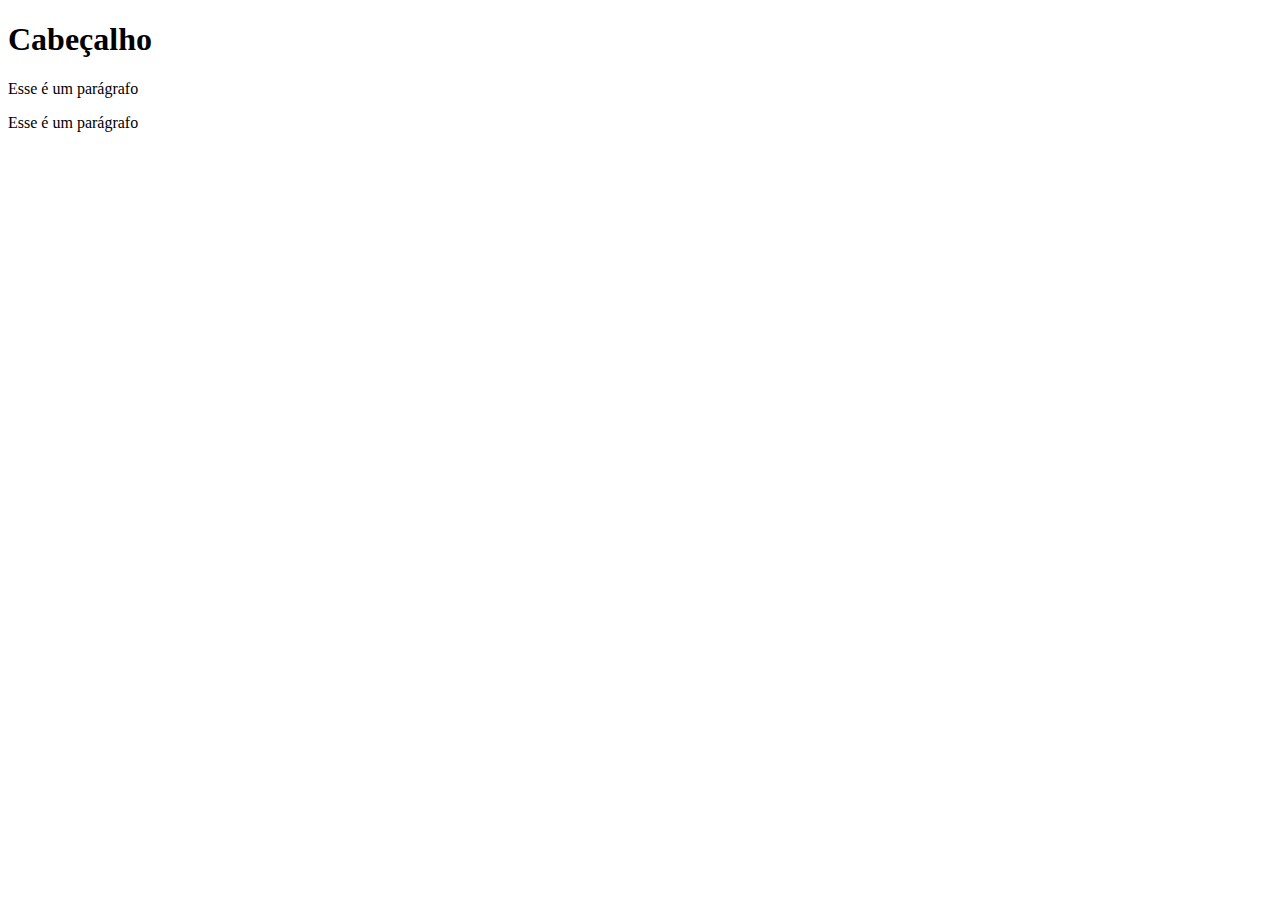
<file: HTML5/EstruturaBasica/index.html>
<!DOCTYPE html>
<html>
    <head>
        <meta charset="UTF-8">
        <title>Título da Página</title>
    </head>
    <body>
        <h1>Cabeçalho</h1>
        <p>Esse é um parágrafo</p>
        <p>Esse é um parágrafo</p>
    </body>
</html>
</file>
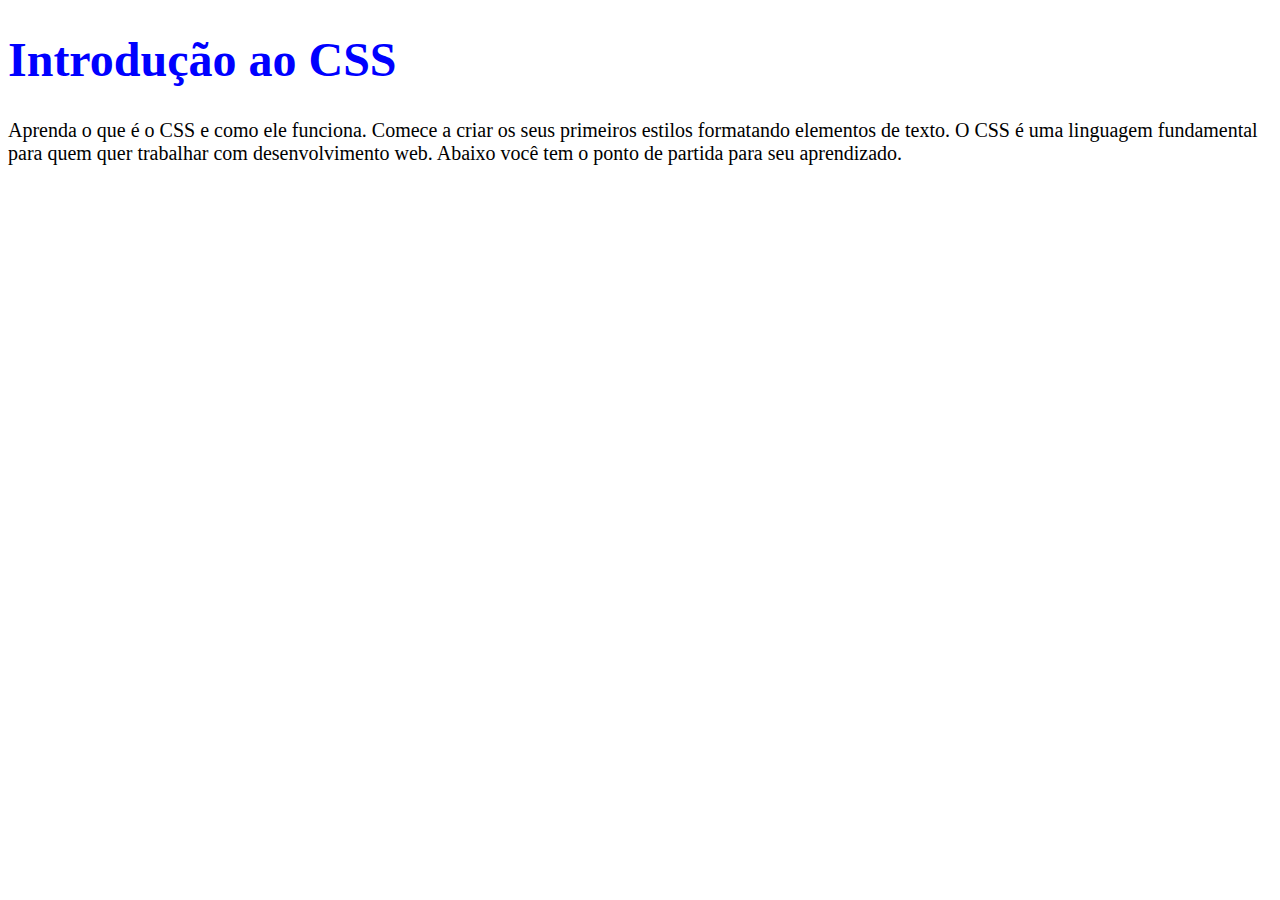
<file: HTML5/IntroducaoCSS/index.html>
<!DOCTYPE html>
<html>
    <head>
        <meta charset="UTF-8">
        <title>Estrutura CSS</title>
        <style>
            h1 {
                font-size: 48px;
                color: blue;
            }

            p {
                font-size: 20px;
            }

            a {
                font-size: 20px;
                color: white;
                background-color: blue;
            }
        </style>
    </head>
    <body>
        <h1>Introdução ao CSS</h1>
        <p>Aprenda o que é o CSS e como ele funciona. Comece a criar os seus primeiros estilos
            formatando elementos de texto. O CSS é uma linguagem fundamental para quem quer trabalhar
            com desenvolvimento web. Abaixo você tem o ponto de partida para seu aprendizado.
        </p>
        <a href="https://www.devmidia.com.br/css" />
    </body>
</html>
</file>
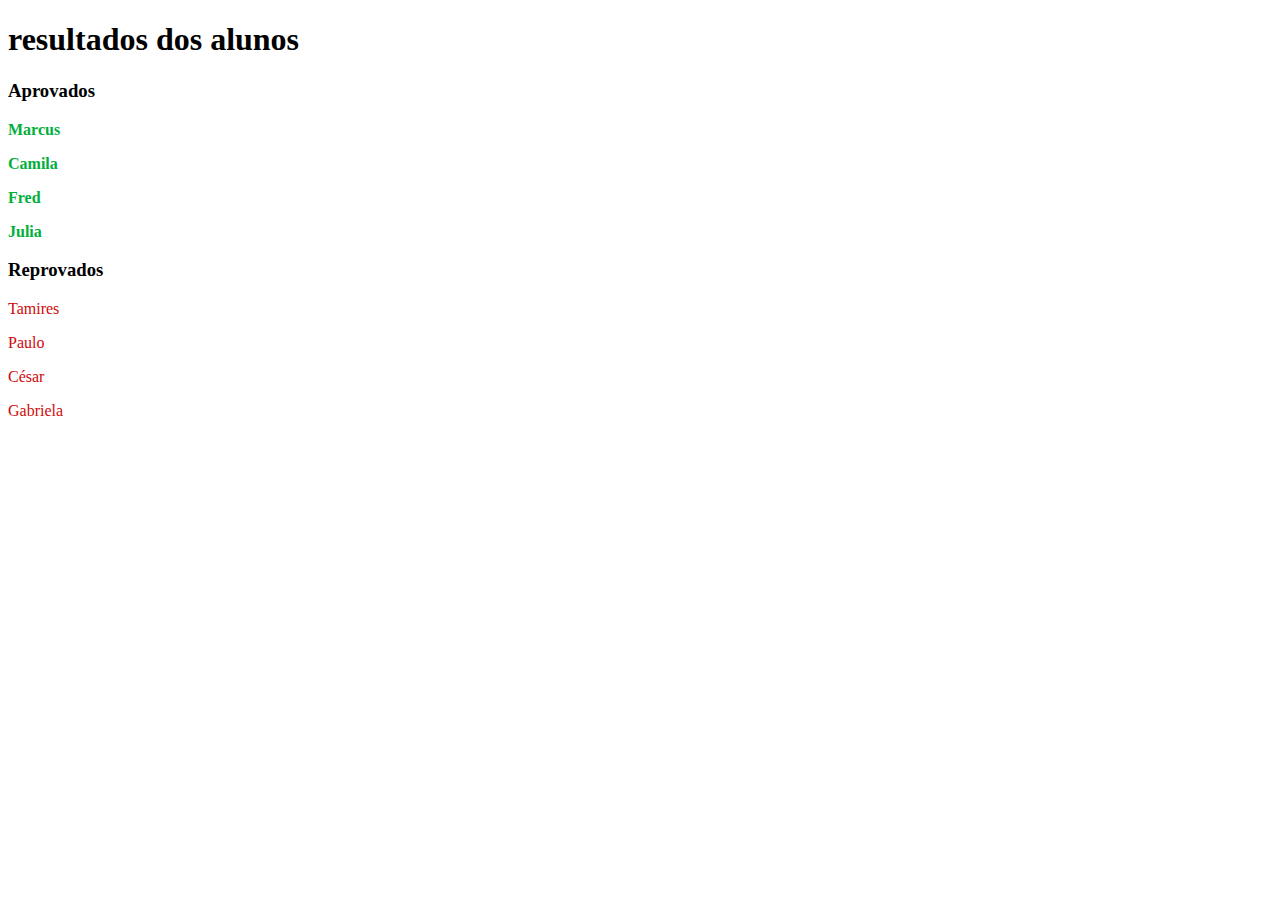
<file: HTML5/MetaTags/index.html>
<!DOCTYPE html>
<html>
    <head>
        <title>Resultados dos alunos</title>
        <meta name="description" content="Lista de aprovação" />
        <meta charset="UTF-8" />
        <meta name="robots" content="noindex" />
        <meta name="viewport" content="width=device-width, initial-scale=1.0">
        <style>
            b {color:#02af3b;}
            p {color: #ce0909;}
        </style>
    </head>
    <body>
        <h1>resultados dos alunos</h1>

        <h3>Aprovados</h3>
        <div>
            <p><b>Marcus</b></p>
            <p><b>Camila</b></p>
            <p><b>Fred</b></p>
            <p><b>Julia</b></p>
        </div>
        <h3>Reprovados</h3>
        <div>
            <p>Tamires</p>
            <p>Paulo</p>
            <p>César</p>
            <p>Gabriela</p>
        </div>
    </body>
</html>
</file>
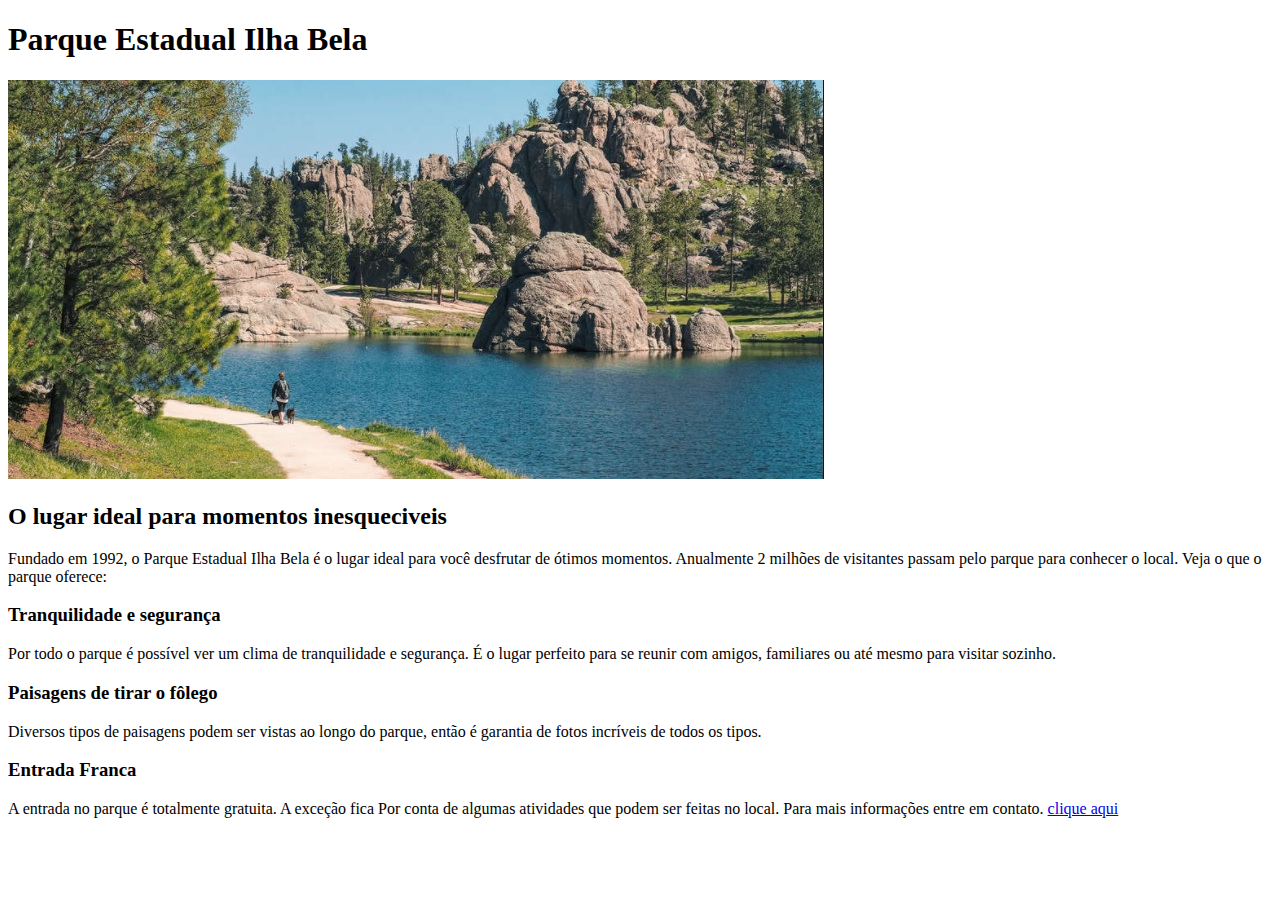
<file: HTML5/PrimeiroDocumentoHTML/index.html>
<!DOCTYPE html>
<html>
    <head>
        <meta charset="UTF-8">
        <title>Parque Estadual Ilha Bela</title>
    </head>
    <body>
        <div>
        <H1>Parque Estadual Ilha Bela</H1>
        <img src="parque-ilha-bela.jpg">
        <h2>O lugar ideal para momentos inesqueciveis</h2>
        <p>Fundado em 1992, o Parque Estadual Ilha Bela é o lugar ideal
            para você desfrutar de ótimos momentos. Anualmente 2 milhões
            de visitantes passam pelo parque para conhecer o local. Veja
            o que o parque oferece:
        </p>
    </div>
    <div>
        <h3>Tranquilidade e segurança</h3>
        <p>Por todo o parque é possível ver um clima de tranquilidade e 
            segurança. É o lugar perfeito para se reunir com amigos, 
            familiares ou até mesmo para visitar sozinho.
        </p>
    </div>
    <div>
        <h3>Paisagens de tirar o fôlego</h3>
        <p>Diversos tipos de paisagens podem ser vistas ao longo do parque,
            então é garantia de fotos incríveis de todos os tipos.
        </p>
    </div>
    <div>
        <h3>Entrada Franca</h3>
        <p>A entrada no parque é totalmente gratuita. A exceção fica Por
            conta de algumas atividades que podem ser feitas no local.
            Para mais informações entre em contato. <a href="tel:+5516999999999">clique aqui</a>
        </p>
    </div>
    </body>
</html>
</file>
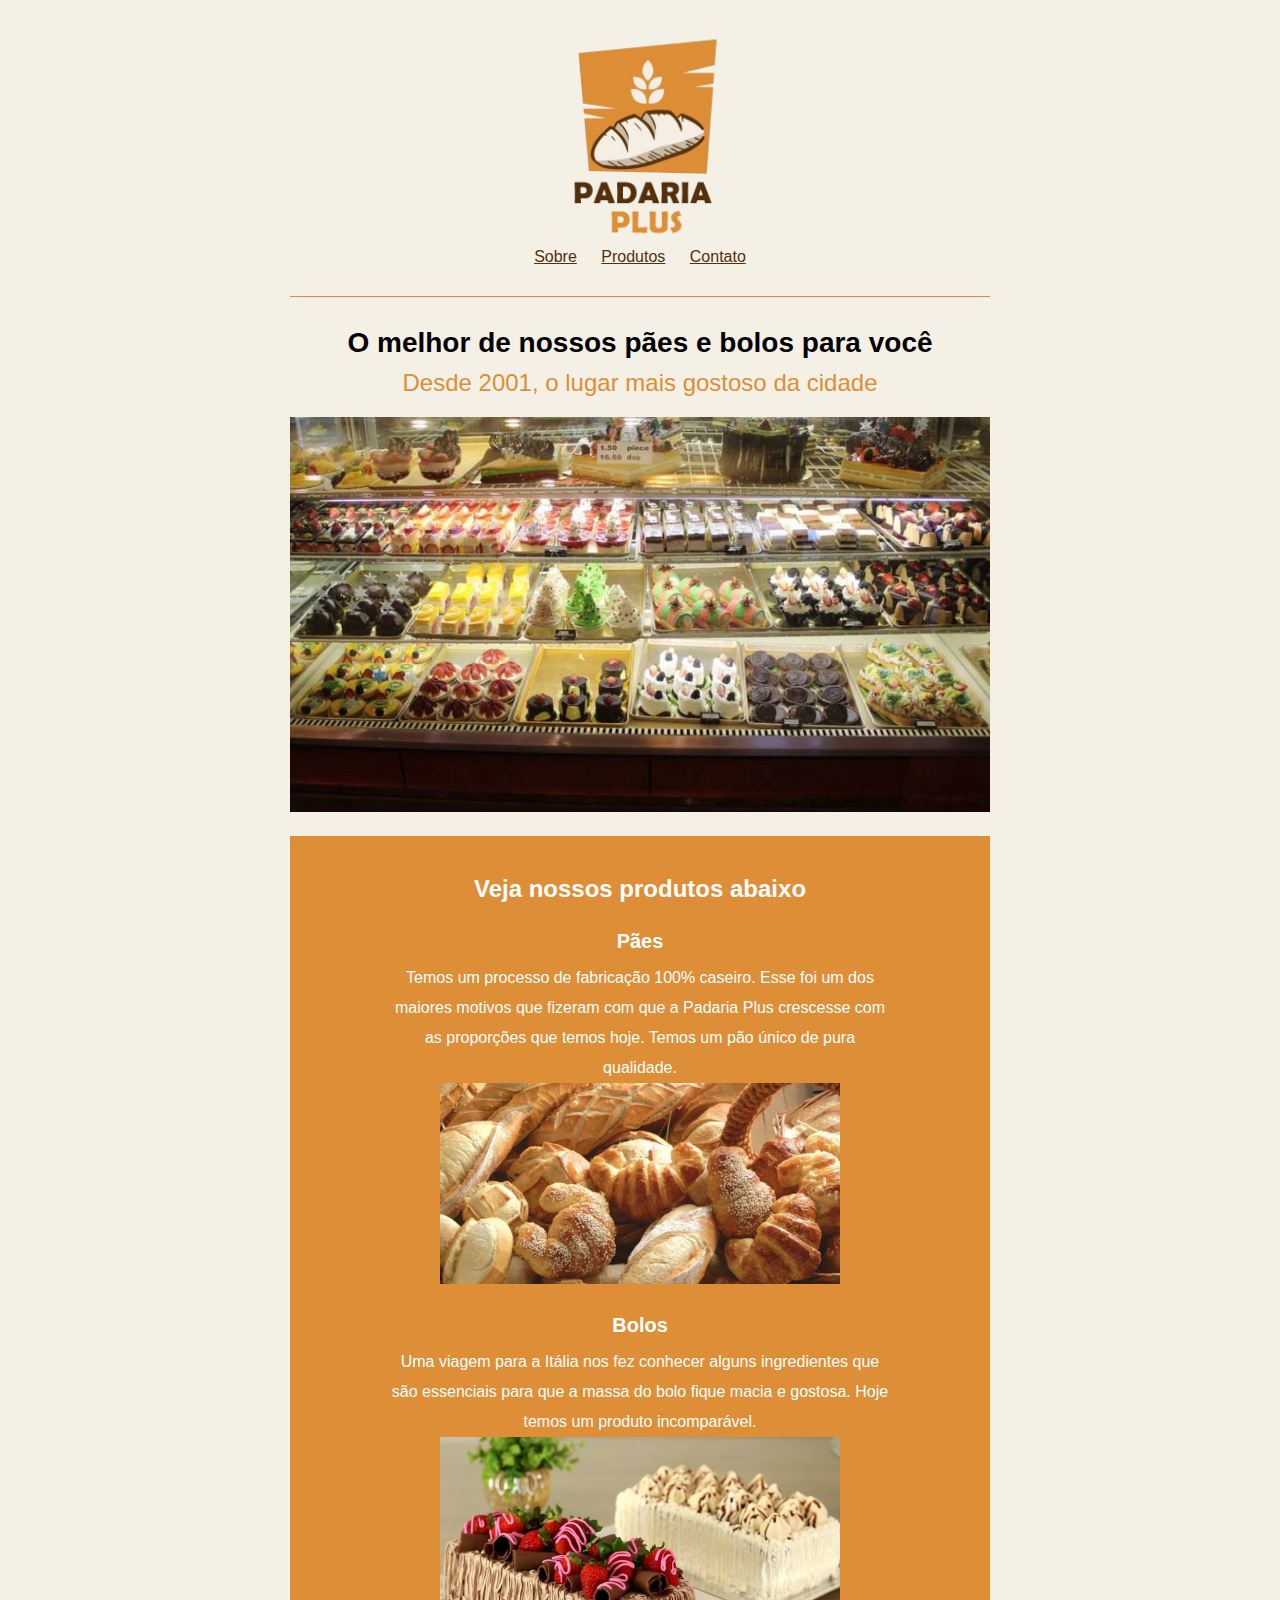
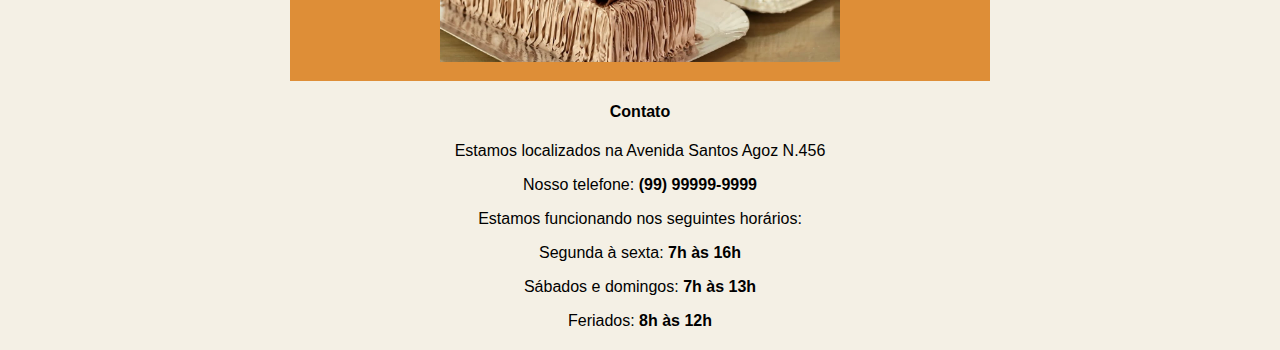
<file: Exemplos/PadariaPlus/Html/index.html>
<!DOCTYPE html>
<html>
    <head>
        <title>Padaria Plus</title>
        <meta charset="UTF-8">
        <meta name="viewport" content="width=device-width, initial-scale=1.0">
        <link rel="stylesheet" type="text/css" href="../Css/Estilo.css">
    </head>
    <body>
        <div class="secao cabecalho">
            <img src="../Images/logo.png" alt="Logo Padaria Plus">
            <a href="#sobre">Sobre</a>
            <a href="#produtos">Produtos</a>
            <a href="#contato">Contato</a>
        </div>
        <div class="secao sobre">
            <h1>O melhor de nossos pães e bolos para você</h1>
            <h2>Desde 2001, o lugar mais gostoso da cidade</h2>
            <img src="../Images/produtos-padaria.jpg" alt="Produtos da padaria">
        </div>
        <div class="secao secao-destaque">
            <h3>Veja nossos produtos abaixo</h3>
            <h4>Pães</h4>
            <p>
                Temos um processo de fabricação 100% caseiro. Esse foi um dos maiores motivos que fizeram com que a Padaria Plus
                crescesse com as proporções que temos hoje. Temos um pão único de pura qualidade.
            </p>
            <img src="../Images/paes.jpg" alt="Pães">
            <h4>Bolos</h4>
            <p>
                Uma viagem para a Itália nos fez conhecer alguns ingredientes que são essenciais para que a massa do bolo fique macia 
                e gostosa. Hoje temos um produto incomparável. 
            </p>
            <img src="../Images/bolos.jpg" alt="Bolos">
        </div>
        <div class="secao contato">
            <h4><span>Contato</span></h4>
            <p>
                Estamos localizados na Avenida Santos Agoz N.456
            </p>
            <p>
                Nosso telefone: <span>(99) 99999-9999</span>
            </p>
            <p>
                Estamos funcionando nos seguintes horários:
            </p>
            <p>
                Segunda à sexta: <span>7h às 16h</span>
            </p>
            <p>
                Sábados e domingos: <span>7h às 13h</span>
            </p>
            <p>
                Feriados: <span>8h às 12h</span>
            </p>
        </div>
    </body>
</html>
</file>
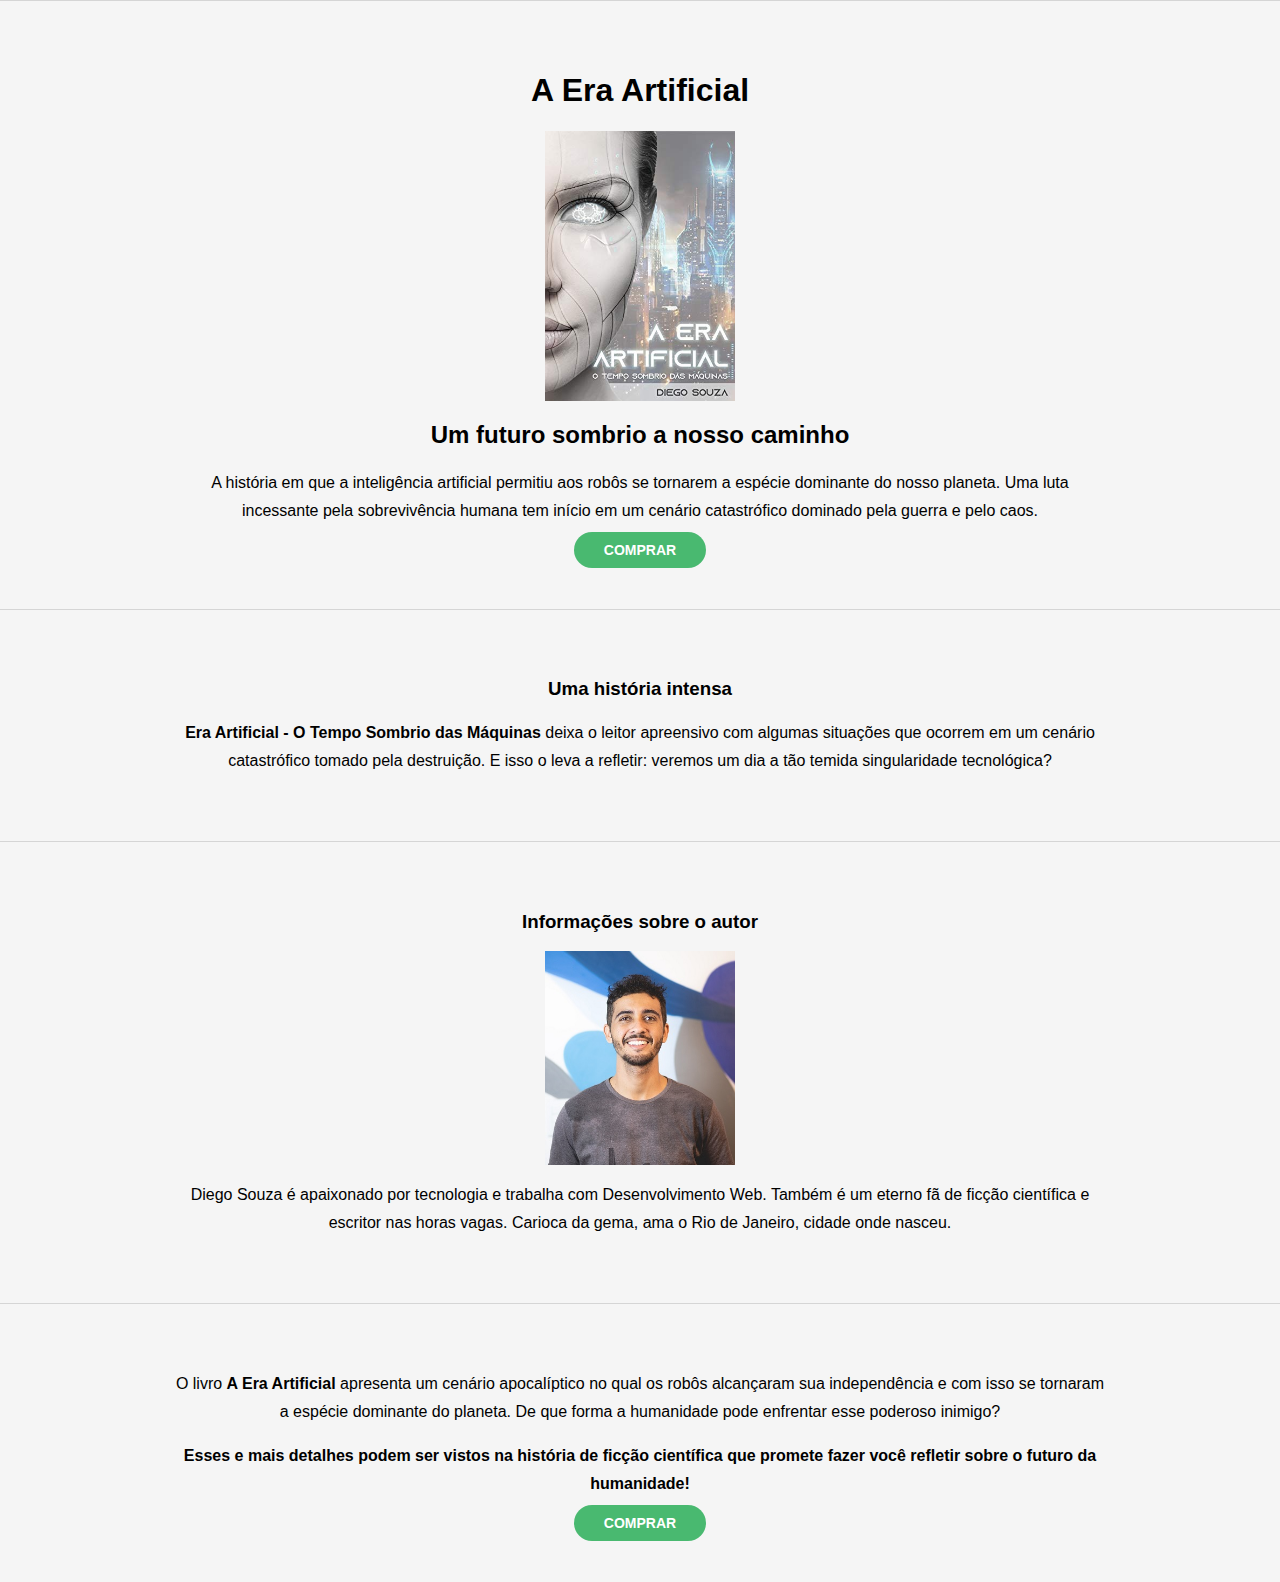
<file: Projetos/DivulgaçãoLivro/HTML/index.html>
<!DOCTYPE html>
<html>
    <head>
        <title>Livro: A Era Artificial</title>
        <meta charset="UTF-8">
        <meta name="description" content="A guerra entre homens e robôs que mudou drasticamente a vida na Terra">
        <link rel="stylesheet" href="../CSS/Estilo.css">
    </head>
    <body>
        <div>
            <h1>A Era Artificial</h1>
            <img src="../images/capa-livro.jpg">
            <h2>Um futuro sombrio a nosso caminho</h2>
            <p>A história em que a inteligência artificial permitiu aos robôs se tornarem a espécie dominante do nosso planeta.
                Uma luta incessante pela sobrevivência humana tem início em um cenário catastrófico dominado pela guerra e pelo caos.
            </p>
            <a href="https://amzn.to/3bXy1g9">COMPRAR</a>
        </div>
        <div>
            <h3>Uma história intensa</h3>
            <p><span>Era Artificial - O Tempo Sombrio das Máquinas</span> deixa o leitor apreensivo com algumas situações que ocorrem
            em um cenário catastrófico tomado pela destruição. E isso o leva a refletir: veremos um dia a tão temida singularidade
            tecnológica?</p>
        </div>
        <div>
            <h3>Informações sobre o autor</h3>
            <img src="../images/autor.jpg">
            <p>Diego Souza é apaixonado por tecnologia e trabalha com Desenvolvimento Web. Também é um eterno fã de ficção científica
                e escritor nas horas vagas. Carioca da gema, ama o Rio de Janeiro, cidade onde nasceu.
            </p>
        </div>
        <div>
            <p>O livro <span>A Era Artificial</span> apresenta um cenário apocalíptico no qual os robôs alcançaram sua independência
            e com isso se tornaram a espécie dominante do planeta. De que forma a humanidade pode enfrentar esse poderoso inimigo?</p>
            <p><span>Esses e mais detalhes podem ser vistos na história de ficção científica que promete fazer você refletir sobre
                o futuro da humanidade!
            </span></p>
            <a href="https://amzn.to/3bXy1g9">COMPRAR</a>
        </div>
    </body>
</html>
</file>
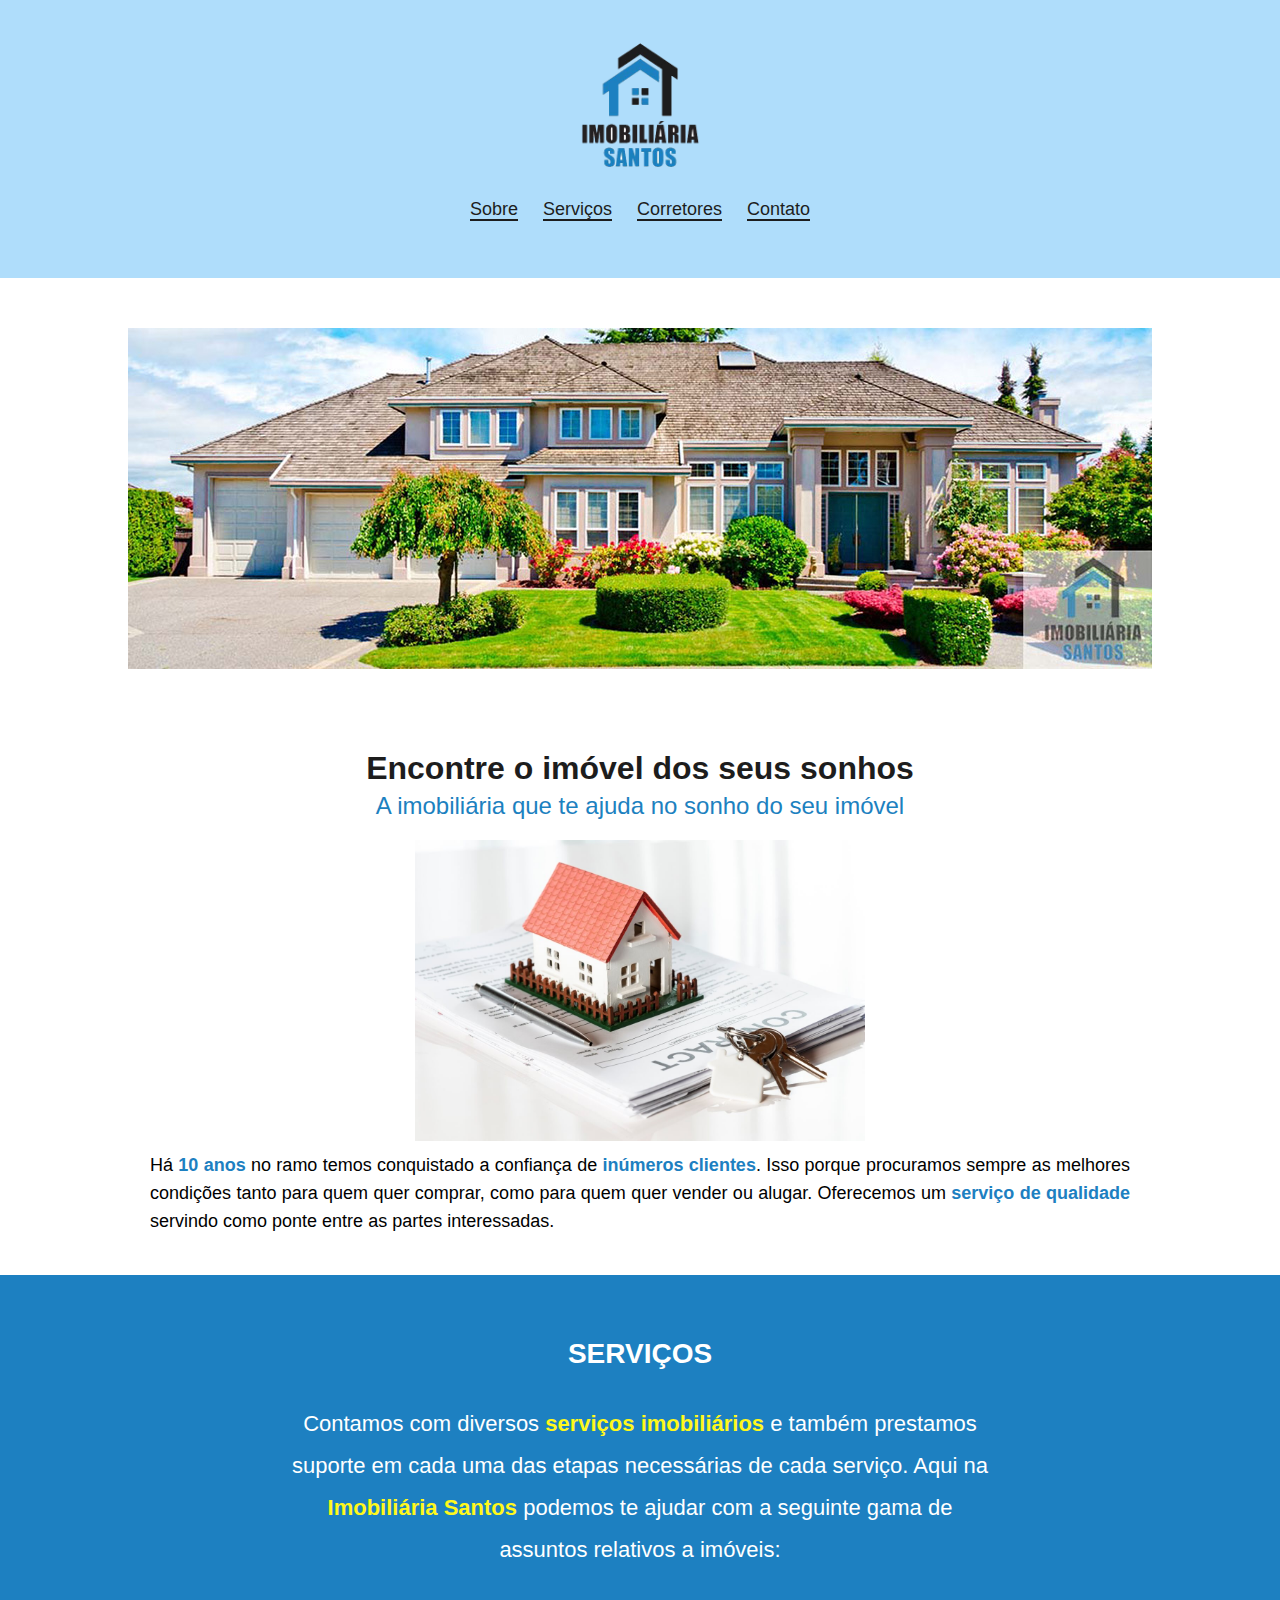
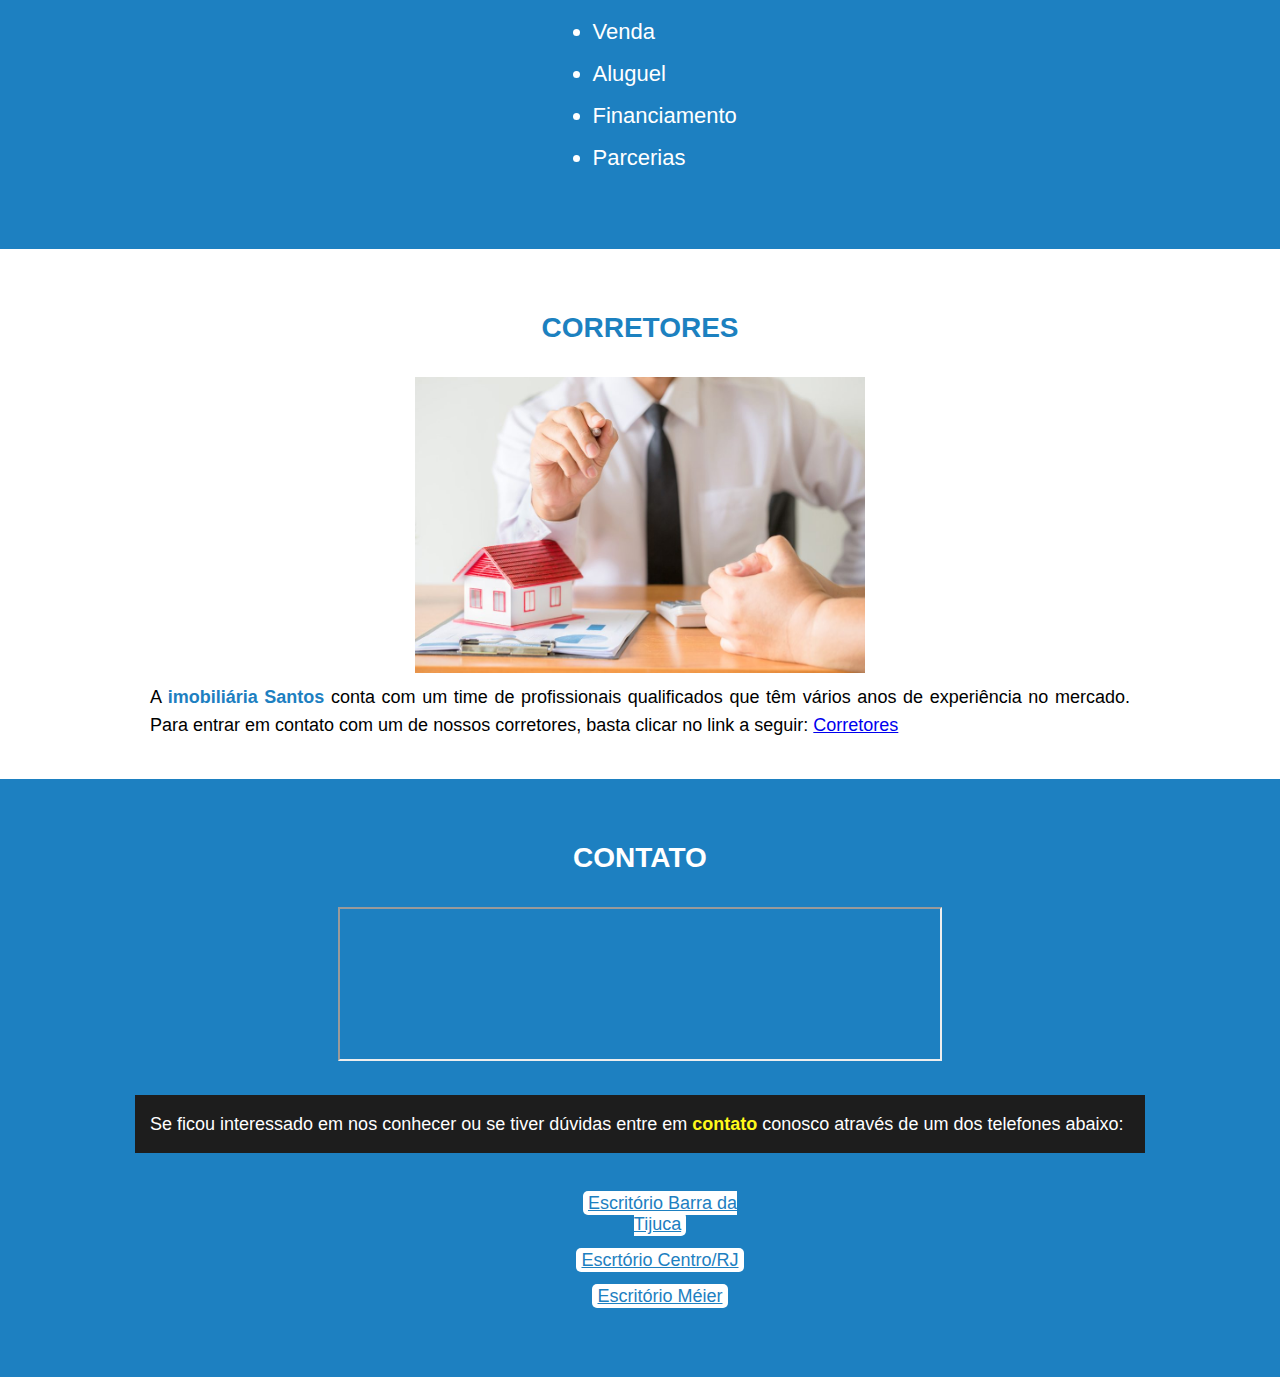
<file: Projetos/ImobiliariaSantos/HTML/index.html>
<!DOCTYPE html>
<html>
    <head>
        <title>Imobiliária Santos</title>
        <meta charset="UTF-8">
        <meta name="viewport" content="width=device-width, initial-scale=1.0">
        <meta name="description" content="A Imobiliária que te ajuda a conquistar seu sonho da casa nova">
        <link rel="stylesheet" type="text/css" href="../CSS/Estilo.css">
    </head>
    <body>
        <div class="secao cabecalho">
            <img class="logo" src="../Images/logo.png">
            <p>
                <a href="#Sobre">Sobre</a>
                <a href="#Serviços">Serviços</a>
                <a href="#Corretores">Corretores</a>
                <a href="#Contato">Contato</a>
            </p>
        </div>
        <div class="secao banner">
            <img class="img-banner" src="../Images/banner.jpg">
        </div>
        <div class="secao sobre" id="Sobre">
            <h1>Encontre o imóvel dos seus sonhos</h1>
            <h2>A imobiliária que te ajuda no sonho do seu imóvel</h2>
            <img class="casa-chaves" src="../Images/imovel-assinatura.jpg">
            <p>Há <span>10 anos</span> no ramo temos conquistado a confiança de <span>inúmeros clientes</span>. Isso porque procuramos
            sempre as melhores condições tanto para quem quer comprar, como para quem quer vender ou alugar. Oferecemos um
        <span>serviço de qualidade</span> servindo como ponte entre as partes interessadas. </p>
        </div>
        <div class="secao servicos" id="Serviços">
            <h3>SERVIÇOS</h3>
            <p>Contamos com diversos <span>serviços imobiliários</span> e também prestamos suporte em cada uma das etapas necessárias
            de cada serviço. Aqui na <span>Imobiliária Santos</span> podemos te ajudar com a seguinte gama de assuntos relativos
        a imóveis:</p>
        <ul>
            <li>Venda</li>
            <li>Aluguel</li>
            <li>Financiamento</li>
            <li>Parcerias</li>
        </ul>
        </div>
        <div class="secao corretores" id="Corretores">
            <h3 class="subtitulos">CORRETORES</h3>
            <img class="corretor-negociando" src="../Images/corretores.jpg">
            <p>A <span class="texto-azul">imobiliária Santos</span> conta com um time de profissionais qualificados que têm vários anos de
            experiência no mercado. Para entrar em contato com um de nossos corretores, basta clicar no link a seguir: 
        <a href="mailto:corretores@email.com">Corretores</a></p>
        </div>
        <div class="secao contato" id="Contato">
            <h3 class="subtitulos">CONTATO</h3>
            <Iframe src="https://www.google.com/maps/embed?pb=!1m18!1m12!1m3!1d7346.254844548052!2d-43.364712467659004!3d-22.98234139602229!2m3!1f0!2f0!3f0!3m2!1i1024!2i768!4f13.1!3m3!1m2!1s0x9bda2ed54ec2e1%3A0x4431d262cad1d163!2sAv.%20Ayrton%20Senna%2C%203000%20-%20Barra%20da%20Tijuca%2C%20Rio%20de%20Janeiro%20-%20RJ%2C%2022775-904!5e0!3m2!1spt-BR!2sbr!4v1642532754862!5m2!1spt-BR!2sbr"></Iframe>
            
            <p>Se ficou interessado em nos conhecer ou se tiver dúvidas entre em <span class="texto-amarelo">contato</span> conosco através de um
            dos telefones abaixo:</p>
            <ul type="none">
                <li><a href="">Escritório Barra da Tijuca</a></li>
                <li><a href="">Escrtório Centro/RJ</a></li>
                <li><a href="">Escritório Méier</a></li>
            </ul>
        </div>
    </body>
</html>
</file>
<file: Exemplos/PadariaPlus/Css/Estilo.css>
body {
    margin: 0;
    background-color: #f4f0e5;
    font-family: Verdana, Geneva, Tahoma, sans-serif;
}

.secao {
    width: 700px;
    margin: 20px auto;
    text-align: center;
}

.cabecalho img {
    width: 200px;
    display: block;
    margin-left: auto;
    margin-right: auto;
}

a {
    margin: 0 10px;
    color: #542f0c;
}

h1 {
    font-size: 28px;
    padding-top: 30px;
    margin-top: 30px;
    margin-bottom: 0;
    border-top: 1px solid #de8e37;
}

h2 {
    font-weight: normal;
    color: #de8e37;
    margin-top: 10px;
}

.sobre img {
    width: 700px;
}

.secao-destaque {
    background-color: #de8e37;
    padding-top: 15px;
    padding-bottom: 15px;
    color: #fff;
}

.secao-destaque h3 {
    font-size: 24px;
}

.secao-destaque h4 {
    font-size: 20px;
    margin-bottom: 10px;
}

.secao-destaque p {
    width: 500px;
    margin: 0 auto;
    line-height: 30px;
}

.secao-destaque img {
    width: 400px;
}

span {
    font-weight: bold;
}
</file>
<file: Projetos/DivulgaçãoLivro/CSS/Estilo.css>
body {
    margin: 0;
}

div {
    background-color: #f5f5f5;
    padding: 50px;
    border-top: 1px solid #d5d5d5;
    text-align: center;
}

h1 {
    
    text-align: center;
    font-family: 'Segoe UI', Tahoma, Geneva, Verdana, sans-serif;
}

h2 {
    
    text-align: center;
    font-family: 'Segoe UI', Tahoma, Geneva, Verdana, sans-serif;
}

h3 { 
    
    font-family: 'Segoe UI', Tahoma, Geneva, Verdana, sans-serif;
    text-align: center;
}

p {
    text-align: center;
    line-height: 28px;
    width: 930px;
    margin-left: auto;
    margin-right: auto;
    font-family: 'Segoe UI', Tahoma, Geneva, Verdana, sans-serif;
}

a {
    background-color: #49b970;
    font-size: 14px;
    font-weight: bold;
    text-decoration: none;
    color: #ffffff;
    padding: 10px 30px;
    border-radius: 25px;
    margin: auto;
    
    
    font-family: 'Segoe UI', Tahoma, Geneva, Verdana, sans-serif;
}

img {
    width: 190px;
    margin-left: auto;
    margin-right: auto;
    display: block;
}



span {
    font-family: 'Segoe UI', Tahoma, Geneva, Verdana, sans-serif;
    font-weight: bold;
}
</file>
<file: Projetos/ImobiliariaSantos/CSS/Estilo.css>
body {
    margin: 0;
    font-family: Verdana, Geneva, Tahoma, sans-serif;
}

.secao {
    padding-top: 30px;
    padding-bottom: 30px;
    text-align: center;
    
}

img {
    display: block;
    margin-left: auto;
    margin-right: auto;
}

p {
    margin: 10px auto;
    width: 980px;
    text-align: justify;
    font-size: 18px;
    line-height: 28px;
}

.cabecalho {
    background-color: #afddfb;
}

.cabecalho img {
    width: 150px;
}

.cabecalho p {
    margin-top: 15px;
    margin-bottom: 25px;
    text-align: center;
}

.cabecalho a {
    font-size: 18px;
    color: #1d1d1d;
    border-bottom: 2px solid #1d1d1d;
    text-decoration: none;
    margin: 0 10px;
}

.banner {
    margin-top: 50px;
    padding-top: 0;
}

span {
    font-weight: bold;
}

.sobre h1 {
    color: #1d1d1d;
    margin-bottom: 5px;
}

.sobre h2  {
    color: #1c81c0;
    margin-top: 0;
    font-weight: normal;
}

.sobre img {
    width: 450px;
}

.sobre span , .texto-azul {
    color: #1d80c1;
    font-weight: bold;
}

.servicos {
    background-color: #1d80c1;
}

.servicos h3 {
    color: #ffffff;
}

h3 {
    color: #1c81c0;
    font-size: 28px;
    line-height: 42px;
}

.servicos p {
    color: #ffffff;
    line-height: 42px;
    font-size: 22px;
    text-align: center;
    width: 700px;
}

.servicos span, .texto-amarelo {
    color: #fff81b;
}

.servicos ul {
    margin: 40px auto;
    width: 135px;
}

.servicos li {
    color: #ffffff;
    line-height: 42px;
    text-align: left;
    font-size: 22px;
}

.corretores img {
    width: 450px;
}

.contato {
    background-color: #1d80c1;
}

.contato h3 {
    color: #ffffff;
}

.contato p {
    color: #ffffff;
    background-color: #1d1d1d;
    padding: 15px;
    margin-top: 30px;
    margin-bottom: 30px;
}

.contato ul {
    margin: 40px auto;
    width: 210px;
}

.contato li {
    margin-top: 15px;
    text-align: center;
    font-size: 18px;
}

.contato a {
    background-color: #ffffff;
    color: #1d80c1;
    padding: 2px 5px;
    border-radius: 5px;
}

iframe {
    width: 600px;
}
</file>
